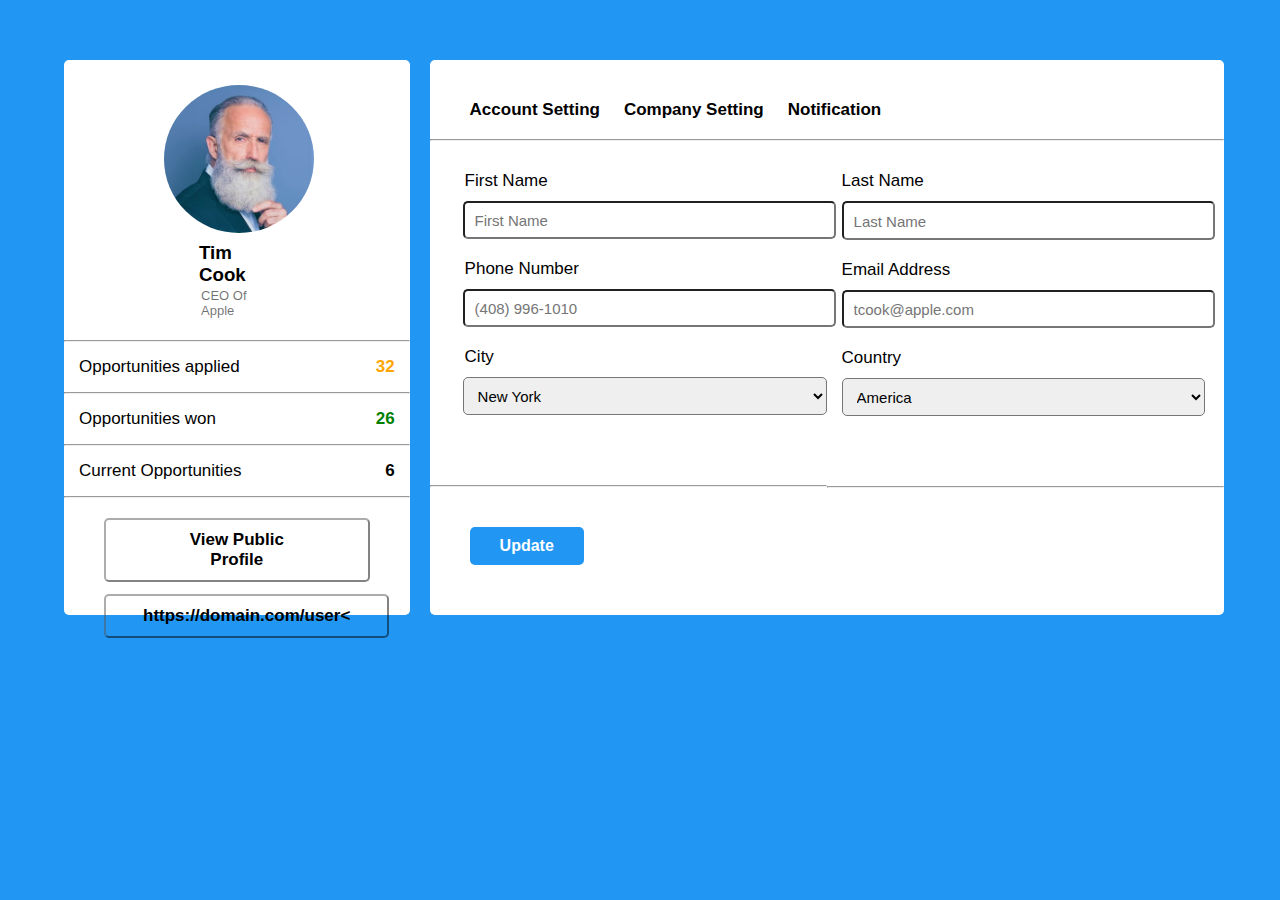
<file: profile.html>
<!DOCTYPE html>
<html lang="en">
<head>
    <link rel="stylesheet" href="profile.css">
    <meta charset="UTF-8">
    <meta http-equiv="X-UA-Compatible" content="IE=edge">
    <meta name="viewport" content="width=device-width, initial-scale=1.0">
    <title>Profile</title>
</head>
<body>
   <div class="container">
    <div class="section-one">
        <img src="Images/close-up-profile.jpg" alt="tim-cook-dp">
        <h3>Tim Cook</h3>
        <p id="ceo-text">CEO Of Apple</p><hr>
        <div class="opportunities">
            <p>Opportunities applied</p>
            <p id="change-c">32</p>
        </div><hr>
        <div class="opportunities">
            <p>Opportunities won</p>
            <p id="change-p">26</p>
        </div><hr><div class="opportunities">
            <p>Current Opportunities</p>
            <p id="number-bold">6</p>
        </div><hr>
        <button class="view-public">View Public Profile</button>
        <button class="link-btn">https://domain.com/user<</button>
    </div>
    <div class="section-two">
        <div class="Tabs">
            <div class="buttons">
        <div class="w3-bar w3-black">
            <button class="w3-bar-item w3-button" onclick="openCity('London')">Account Setting</button>
            <button class="w3-bar-item w3-button" onclick="openCity('Paris')">Company Setting</button>
            <button class="w3-bar-item w3-button" onclick="openCity('Tokyo')">Notification</button>
        </div>
             </div>        
        </div>
          
          <script>
          function openCity(cityName) {
            var i;
            var x = document.getElementsByClassName("city");
            for (i = 0; i < x.length; i++) {
              x[i].style.display = "none";  
            }
            document.getElementById(cityName).style.display = "block";  
          }
          </script>
          <hr>
          <div id="London" class="w3-container city">
            <div class="first">
                <p class="input-para">First Name</p>
                <input type="text" name="first" placeholder="First Name" class="inputs">
                
                <div class="division">
                <p class="input-para">Phone Number</p>
                <input type="number" name="first" placeholder="(408) 996-1010" class="inputs">
                </div>
                <p id="input-para">City</p>
                <select id="selecto">
                    <option value="New York">New York</option>
                    <option value="USA">Banglore</option>
                    <option value="UAE">Melbourne</option>
                    <option value="India">Mumbai</option>
                    <option value="Pakistan">Karachi</option>
                </select>
                <hr>
                <div class="update">
                    <button>Update</button>
                </div>
            </div>
            <div class="last">
                <p class="last-para">Last Name</p>
                <input type="text" name="last" placeholder="Last Name" class="inputs">

                <div class="division">
                <p class="last-para">Email Address</p>
                <input type="email" name="last" placeholder="tcook@apple.com" class="inputs" id="margin">
                </div>
                <p id="last-para">Country</p>
                <select id="selectm">
                    <option value="New York">America</option>
                    <option value="USA">USA</option>
                    <option value="UAE">UAE</option>
                    <option value="India">India</option>
                    <option value="Pakistan">Pakistan</option>
                </select>
                <hr>
            </div>
          </div>
          
          <div id="Paris" class="w3-container city" style="display:none">
            <h1>Company Setting</h1>
          </div>

          <div id="Tokyo" class="w3-container city" style="display:none">
            <h1>Notification</h1>
          </div>  
    </div>
   </div> 
</body>
</html>
</file>
<file: profile.css>
*{
    margin: 0px;
    padding: 0px;
}
body{
    background-color: #2196f3;
}
.container{
    display: flex;
    flex-direction: row;
    justify-content: space-between;
    width: 90%;
    height: 600px;
    margin: 60px auto;
}
.update{
    padding: 40px 40px;
    margin: ;
}
.update>button{
    cursor: pointer;
    padding: 10px 30px;
    font-size: 16px;
    outline: none;
    border: none;
    border-radius: 5px;
    background-color:#2196f3;
    color: white;
    font-weight: bold;
}
.section-one{
    width: 30%;
    height: 555px;
    background-color: white;
    margin-right: 10px;
    /* border: 1px solid black; */
    border-radius: 5px;
}
.section-one>img{
    margin: 25px 100px;
    width: 150px;
    border-radius: 50%;
}
.section-one>h3{
    font-family:'Segoe UI', Tahoma, Geneva, Verdana, sans-serif ;
    margin: -20px 135px;
}
#ceo-text{
    font-family:'Segoe UI', Tahoma, Geneva, Verdana, sans-serif ;
    font-size: 13px;
    color: rgba(0, 0, 0, 0.567);
    margin: 22px 137px;
}
.opportunities{
    font-family:'Segoe UI', Tahoma, Geneva, Verdana, sans-serif ;
    display: flex;
    flex-direction: row;
    justify-content: space-between;
    padding: 15px 15px;
    font-size: 17px;
}
#change-c{color: orange;
    font-weight: bold;
}
#change-p{color:green;
    font-weight: bold;
}
#number-bold{
    font-weight: bold;
}
.view-public{
    cursor: pointer;
    margin: 20px 40px;
    padding: 10px 60px;
    font-weight: bold;
    font-size: 17px;
    background: none;
    outline: none;
    border-color: rgba(0, 0, 0, 0.486);
    border-radius: 5px;
    margin-bottom: 25px;
}
.link-btn{
    cursor: pointer;
    margin: -20px 40px;
    padding: 10px 37px;
    font-weight: bold;
    font-size: 17px;
    background: none;
    outline: none;
    border-color: rgba(0, 0, 0, 0.486);
    border-radius: 5px;
}
.section-two{
    width: 70%;
    height: 555px;
    background-color: white;
    margin-left: 10px;
    /* border: 1px solid black; */
    border-radius: 5px;
}
.Tabs{
    margin: 20px 30px;
    margin-bottom: -1px;
}
.buttons>div>button{
    padding: 20px 10px;
    background: none;
    outline: none;
    border: none;
    font-size: 17px;
    font-family:Arial, Helvetica, sans-serif ;
    font-weight: bold;    
}
#London{
    display: flex;
    flex-direction: row;
    justify-content: space-between;
}
.first{
    width: 50%;
    height: 450px;
    /* border: 1px solid black; */
}
.last{
    width: 50%;
    height: 450px;
    /* border: 1px solid black; */
}
.last>input{
    padding-top: 10px;
    margin-left: 15px;
}
.input-para{
    font-size: 17px;
    font-family:Arial, Helvetica, sans-serif;
    margin-top: 30px;
    margin-left: 35px;
}
.last-para{
    font-size: 17px;
    font-family:Arial, Helvetica, sans-serif;
    margin-top: 30px;
    margin-left: 15px;
}
.inputs{
    border-radius: 5px;
    outline: none;
    font-size: 15px;
    padding-top: 9px;
    padding-bottom: 8px;
    padding-left: 10px;
    padding-right: 160px;
    margin-left: 33px;
    margin-top: 10px;
}
#margin{
    margin-left: 15px;
}
.division{
    margin-top: -10px;
}
#selecto{
    border-radius: 5px;
    outline: none;
    font-size: 15px;
    padding-top: 9px;
    padding-bottom: 8px;
    padding-left: 10px;
    padding-right: 261px;
    margin-left: 33px;
    margin-top: 10px;
    margin-bottom: 70px;
}
#input-para{
    font-size: 17px;
    font-family:Arial, Helvetica, sans-serif;
    margin-top: 20px;
    margin-left: 35px;
}
#last-para{
    font-size: 17px;
    font-family:Arial, Helvetica, sans-serif;
    margin-top: 20px;
    margin-left: 15px;
}
#selectm{
    border-radius: 5px;
    outline: none;
    font-size: 15px;
    padding-top: 9px;
    padding-bottom: 8px;
    padding-left: 10px;
    padding-right: 273px;
    margin-left: 15px;
    margin-top: 10px;
    margin-bottom: 70px;
}
</file>
